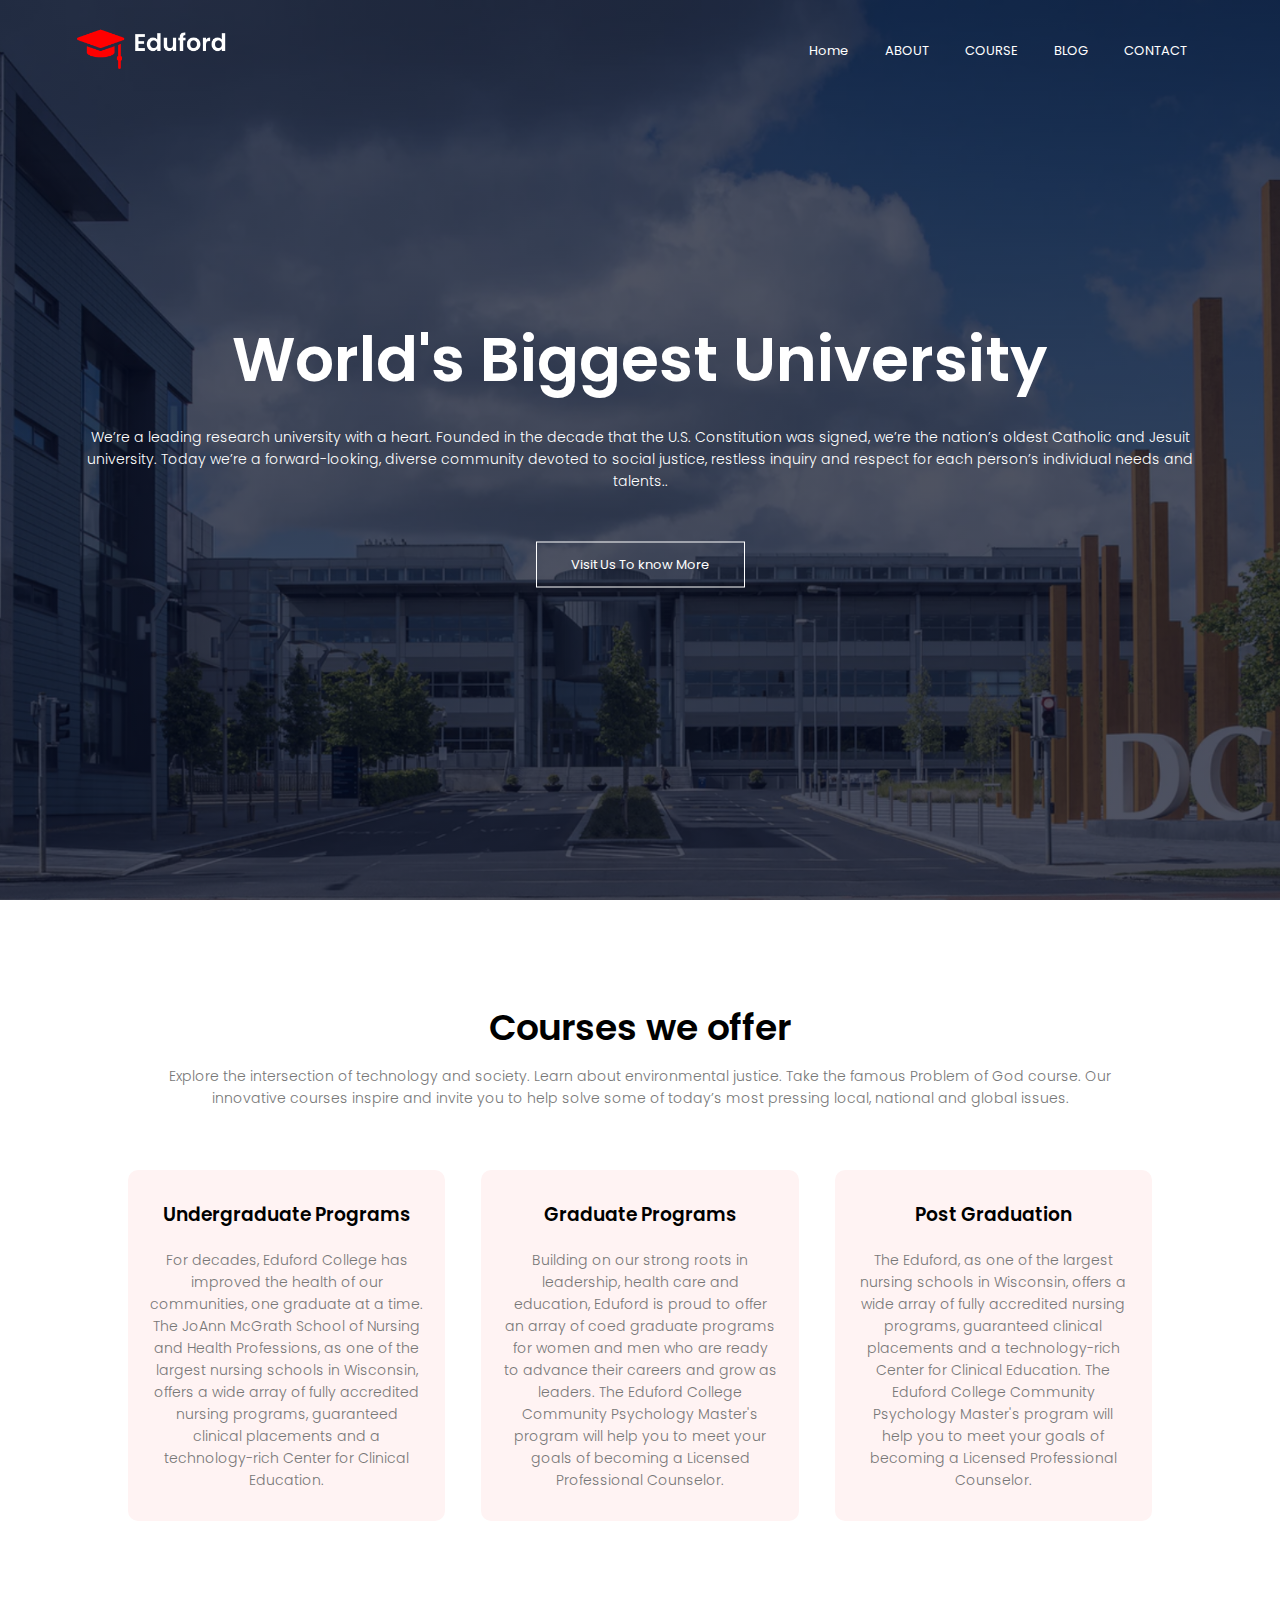
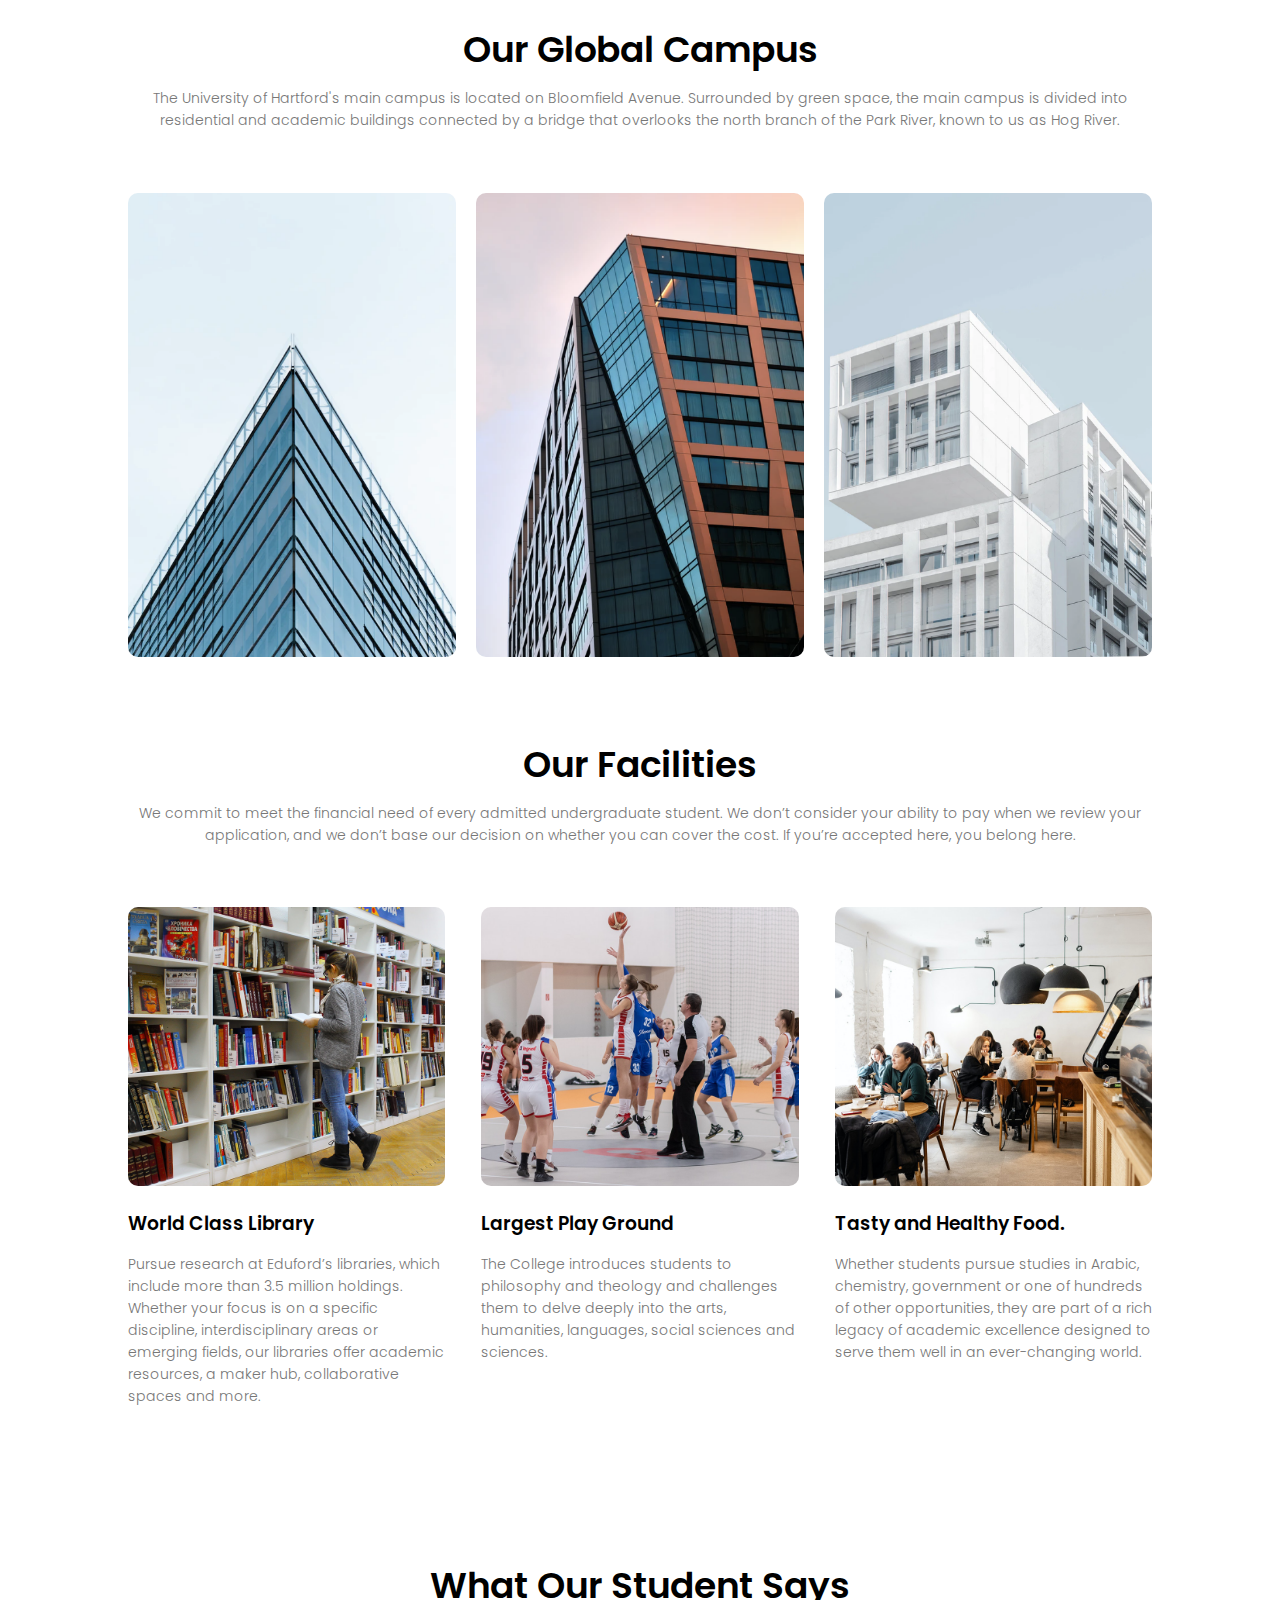
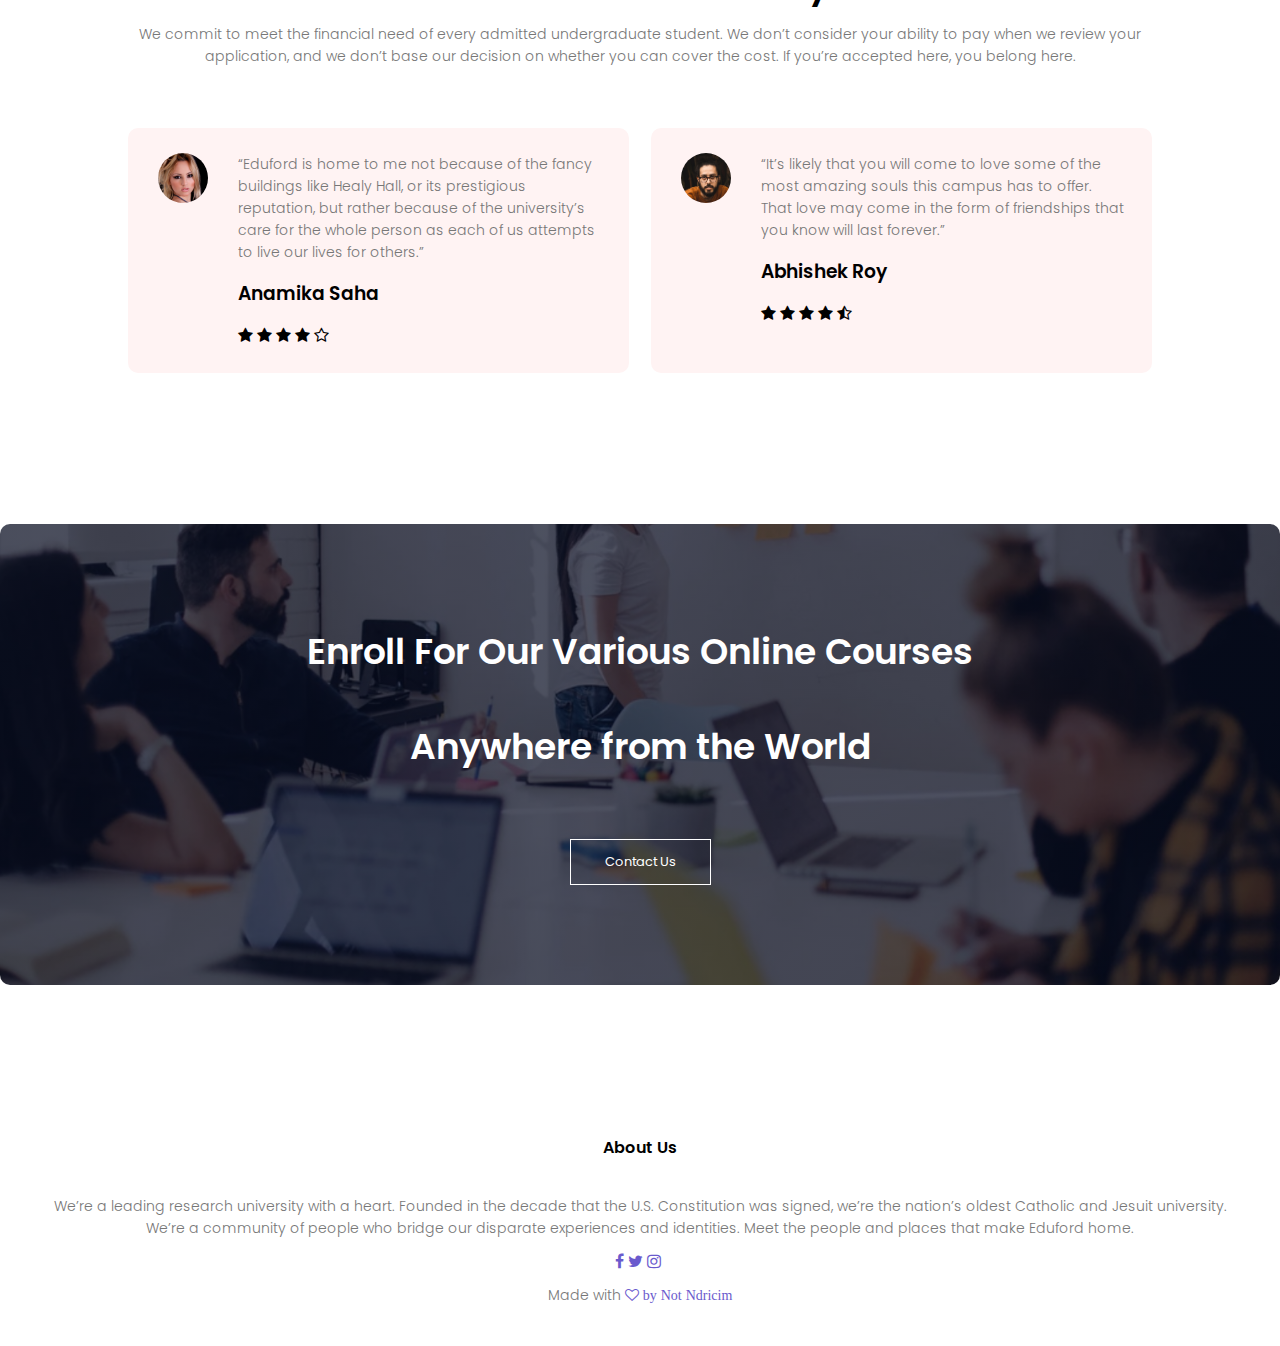
<file: index.html>
<!DOCTYPE html>
<html lang="en">
<head>
    <meta charset="UTF-8">
    <meta http-equiv="X-UA-Compatible" content="IE=edge">
    <meta name="viewport" content="width=device-width, initial-scale=1.0">
    <title>Eduford Uni</title>
    <link rel="stylesheet" href="style.css">
    <link rel="preconnect" href="https://fonts.googleapis.com">
<link rel="preconnect" href="https://fonts.gstatic.com" crossorigin>
<link href="https://fonts.googleapis.com/css2?family=Poppins:wght@100;300;400;600;700&family=Roboto:ital,wght@1,100&display=swap" rel="stylesheet">
<link rel="stylesheet" href="https://stackpath.bootstrapcdn.com/font-awesome/4.7.0/css/font-awesome.min.css">
</head>
<body>
<!-- Home page -->    
<section class="header">
        <nav>
            <a href="index.html"><img src="img/logo.png"></a>
            <div class="nav-links">
                <i class="fa fa-times"></i>
                <ul>
                    <li><a href="index.html">Home</a></li>
                    <li><a href="About.html">ABOUT</a></li>
                    <li><a href="course.html">COURSE</a></li>
                    <li><a href="Blog.html">BLOG</a></li>
                    <li><a href="contact.html">CONTACT</a></li>
                </ul>
            </div>
            <i class="fa fa-bars"></i>
        </nav>
<div class="text-box">
    <h1>World's Biggest University</h1>
    <p>We’re a leading research university with a heart. Founded in the decade that the U.S. Constitution was signed, we’re the nation’s oldest Catholic and Jesuit university.
        Today we’re a forward-looking, diverse community devoted to social justice, restless inquiry and respect for each person’s individual needs and talents..</p>
    <a href="" class="hero-btn">Visit Us To know More</a>
</div>

    </section>

<!-- Course -->
<section class="Course">
    <h1>Courses we offer</h1>
    <p>Explore the intersection of technology and society. Learn about environmental justice. Take the famous Problem of God course.
        Our innovative courses inspire and invite you to help solve some of today’s most pressing local, national and global issues.</p>
        
        <div class="row">
            <div class="course-col">
                <h3>Undergraduate Programs</h3>
                <p>For decades, Eduford College has improved the health of our communities, one graduate at a time.
The JoAnn McGrath School of Nursing and Health Professions, as one of the largest nursing schools in Wisconsin, offers a wide array of fully accredited nursing programs, guaranteed clinical placements and a technology-rich Center for Clinical Education.</p>
            </div>
            <div class="course-col">
                <h3>Graduate Programs</h3>
                <p>Building on our strong roots in leadership, health care and education, Eduford is proud to offer an array of coed graduate programs for women and men who are ready to advance their careers and grow as leaders.
                    The Eduford College Community Psychology Master's program will help you to meet your goals of becoming a Licensed Professional Counselor.</p>
            </div>
            <div class="course-col">
                <h3>Post Graduation</h3>
                <p>The Eduford, as one of the largest nursing schools in Wisconsin, offers a wide array of fully accredited nursing programs, guaranteed clinical placements and a technology-rich Center for Clinical Education.
                    The Eduford College Community Psychology Master's program will help you to meet your goals of becoming a Licensed Professional Counselor.</p>
            </div>
        </div>

</section>

<!-- Campus -->
<section class="campus">
    <h1>Our Global Campus</h1>
    <p>
        The University of Hartford's main campus is located on Bloomfield Avenue. Surrounded by green space, the main campus is divided into residential and academic buildings connected by a bridge that overlooks the north branch of the Park River, known to us as Hog River.</p>
        <div class="row">
            <div class="campus-col">
                <img src="./img/london.png">
                <div class="layer">
                    <h3>LONDON</h3>
                </div>
            </div>
            <div class="campus-col">
                <img src="./img/newyork.png">
                <div class="layer">
                    <h3>NEW YORK</h3>
                </div>
            </div>
            <div class="campus-col">
                <img src="./img/washington.png">
                <div class="layer">
                    <h3>WASHINGTON</h3>
                </div>
            </div>   
        </div>
</section>
<!-- Facilities -->
<section class="facilities">
    <h1>Our Facilities</h1>
    <p>We commit to meet the financial need of every admitted undergraduate student. We don’t consider your ability to pay when we review your application, and we don’t base our decision on whether you can cover the cost. If you’re accepted here, you belong here.</p>
    <div class="row">
        <div class="facilities-col">
            <img src="./img/library.png">
                <h3>World Class Library</h3>
                <p>Pursue research at Eduford’s libraries, which include more than 3.5 million holdings. Whether your focus is on a specific discipline, interdisciplinary areas or emerging fields, our libraries offer academic resources, a maker hub, collaborative spaces and more.</p>
            </div>
            <div class="facilities-col">
                <img src="./img/basketball.png">
                    <h3>Largest Play Ground</h3>
                    <p>The College introduces students to philosophy and theology and challenges them to delve deeply into the arts, humanities, languages, social sciences and sciences.</p>
                </div>
                <div class="facilities-col">
                    <img src="./img/cafeteria.png">
                        <h3>Tasty and Healthy Food.</h3>
                        <p>Whether students pursue studies in Arabic, chemistry, government or one of hundreds of other opportunities, they are part of a rich legacy of academic excellence designed to serve them well in an ever-changing world.</p>
                    </div>
        </div>
</section>
<!-- testmonial -->
<section class="testmonial">
    <h1>What Our Student Says</h1>
    <p>We commit to meet the financial need of every admitted undergraduate student. We don’t consider your ability to pay when we review your application, and we don’t base our decision on whether you can cover the cost. If you’re accepted here, you belong here.</p>
    <div class="row">
        <div class="testmonial-col">
            <img src="./img/user1.jpg">
            <div>
                <p>“Eduford is home to me not because of the fancy buildings like Healy Hall, or its prestigious reputation, but rather because of the university’s care for the whole person as each of us attempts to live our lives for others.”
                </p>
                <h3>Anamika Saha</h3>
                <i class="fa fa-star"></i>
                <i class="fa fa-star"></i>
                <i class="fa fa-star"></i>
                <i class="fa fa-star"></i>
                <i class="fa fa-star-o"></i>
            </div>
        </div>
        <div class="testmonial-col">
            <img src="./img/user2.jpg">
            <div>
                <p>“It’s likely that you will come to love some of the most amazing souls this campus has to offer. That love may come in the form of friendships that you know will last forever.”
                </p>
                <h3>Abhishek Roy</h3>
                <i class="fa fa-star"></i>
                <i class="fa fa-star"></i>
                <i class="fa fa-star"></i>
                <i class="fa fa-star"></i>
                <i class="fa fa-star-half-o"></i>
            </div>
        </div>
    </div>
</section>

<!-- Call To action -->

<section class="cta">
    <h1>Enroll For Our Various Online Courses
        <br>
        <h1>Anywhere from the World</h1>
        <br>
        <a href="" class="hero-btn">Contact Us</a>
</section>

<!-- Footer -->
<section class="footer">
    <h4>About Us</h4>
    <p>We’re a leading research university with a heart. Founded in the decade that the U.S. Constitution was signed, we’re the nation’s oldest Catholic and Jesuit university.
    <br>    
    We’re a community of people who bridge our disparate experiences and identities. Meet the people and places that make Eduford home.</p>
    <div class="icons">
        <i class="fa fa-facebook"></i>
        <i class="fa fa-twitter"></i>
        <i class="fa fa-instagram"></i>
        <i class="fa fa-linkdin"></i>
    </div>
    <p>Made with  <i class="fa fa-heart-o"> by Not Ndricim</i></p>
</section>
<!--JavaScript for toggle menu  -->
    <script>
        var navLinks=document.getElementById("navLinks");
        function showMenu(){
            navLinks.style.right= "0";
        }
        function hideMenu(){
            navLinks.style.right= "-200px";
        }
    </script>  
</body>
</html>
</file>
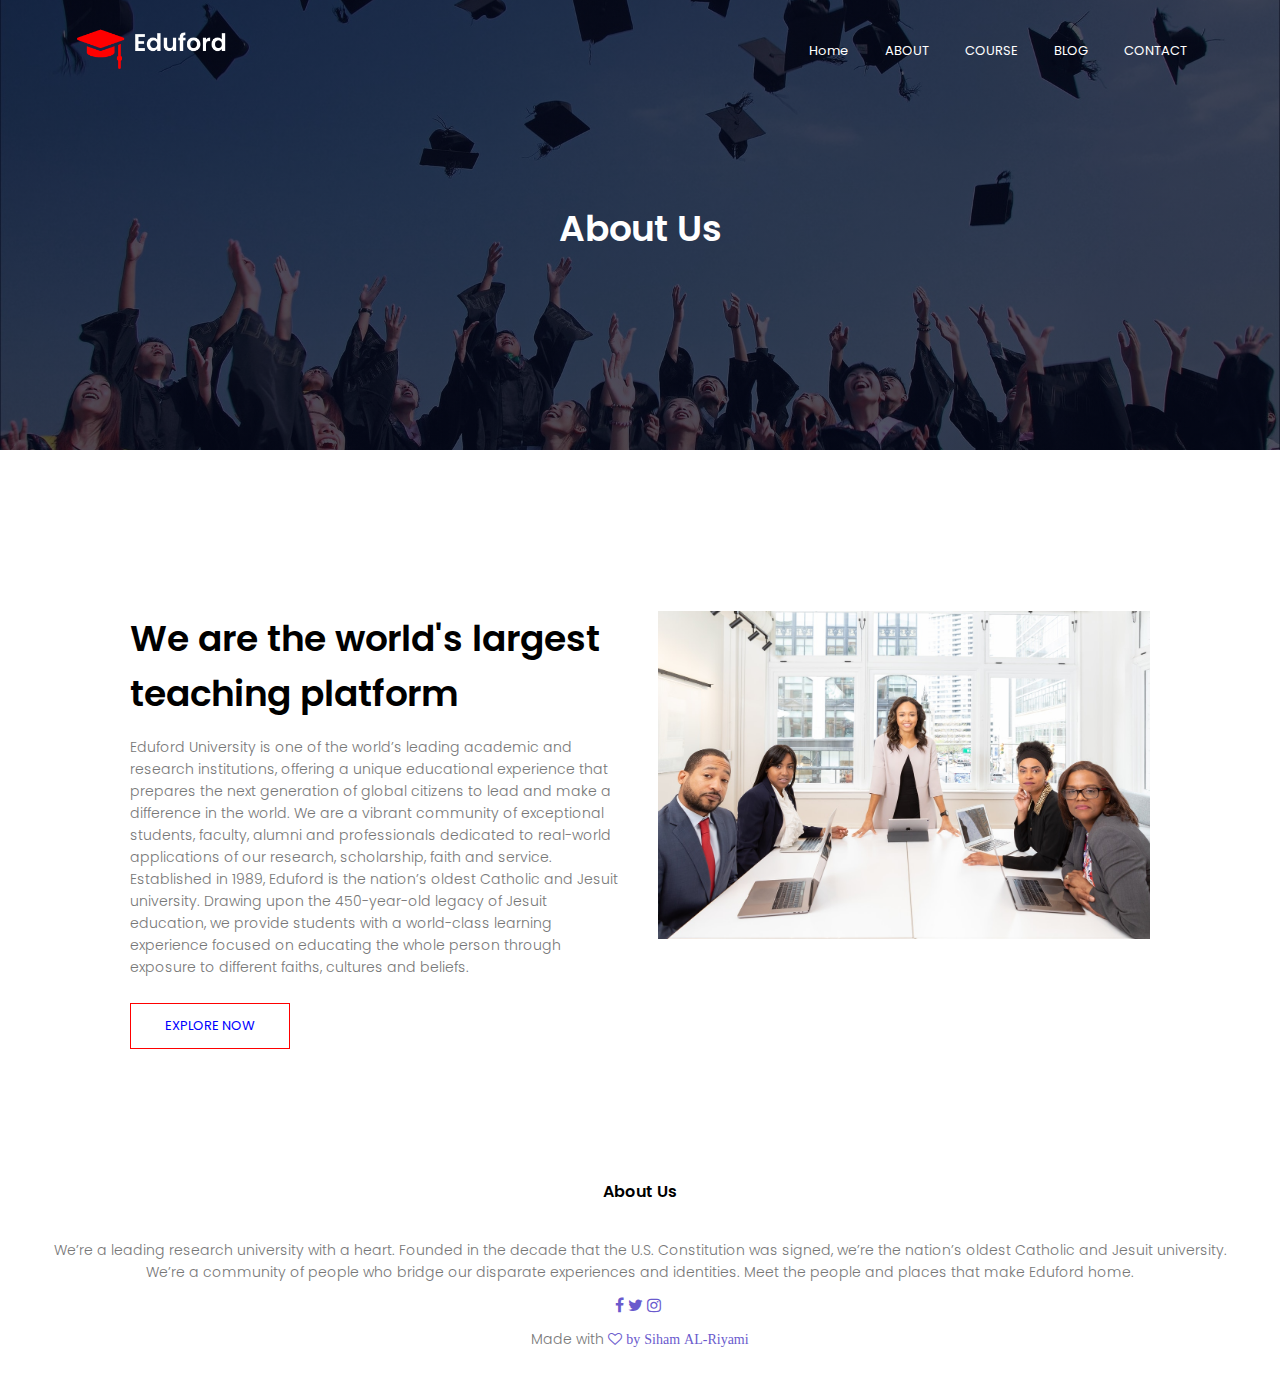
<file: About.html>
<!DOCTYPE html>
<html lang="en">
<head>
    <meta charset="UTF-8">
    <meta http-equiv="X-UA-Compatible" content="IE=edge">
    <meta name="viewport" content="width=device-width, initial-scale=1.0">
    <title>Eduford Uni</title>
    <link rel="stylesheet" href="style.css">
    <link rel="preconnect" href="https://fonts.googleapis.com">
<link rel="preconnect" href="https://fonts.gstatic.com" crossorigin>
<link href="https://fonts.googleapis.com/css2?family=Poppins:wght@100;300;400;600;700&family=Roboto:ital,wght@1,100&display=swap" rel="stylesheet">
<link rel="stylesheet" href="https://stackpath.bootstrapcdn.com/font-awesome/4.7.0/css/font-awesome.min.css">

</head>
<body>
<!-- Home page -->    
<section class="sub-header">
        <nav>
            <a href="index.html"><img src="img/logo.png"></a>
            <div class="nav-links" id="nav-links">
        
                <ul>
                    <li><a href="index.html">Home</a></li>
                    <li><a href="About.html">ABOUT</a></li>
                    <li><a href="course.html">COURSE</a></li>
                    <li><a href="Blog.html">BLOG</a></li>
                    <li><a href="contact.html">CONTACT</a></li>
                </ul>
            </div>
            
        </nav>
        <h1>About Us</h1>

    </section>

    <!-- About Us content -->
<section class="about-us">  
    <div class="row">
        <div class="about-col">
            <h1>We are the world's largest teaching platform</h1>
                <p>Eduford University is one of the world’s leading academic and research institutions, offering a unique educational experience that prepares the next generation of global citizens to lead and make a difference in the world. We are a vibrant community of exceptional students, faculty, alumni and professionals dedicated to real-world applications of our research, scholarship, faith and service.
                    Established in 1989, Eduford is the nation’s oldest Catholic and Jesuit university. Drawing upon the 450-year-old legacy of Jesuit education, we provide students with a world-class learning experience focused on educating the whole person through exposure to different faiths, cultures and beliefs.</p>
                    <a href="" class="hero-btn red-btn">EXPLORE NOW</a>
                </div>
                <div class="about-col">
                    <img src="img/about.jpg">
                </div>
        </div>   
</section>                

<!-- Footer -->
<section class="footer">
    <h4>About Us</h4>
    <p>We’re a leading research university with a heart. Founded in the decade that the U.S. Constitution was signed, we’re the nation’s oldest Catholic and Jesuit university.
    <br>    
    We’re a community of people who bridge our disparate experiences and identities. Meet the people and places that make Eduford home.</p>
    <div class="icons">
        <i class="fa fa-facebook"></i>
        <i class="fa fa-twitter"></i>
        <i class="fa fa-instagram"></i>
        <i class="fa fa-linkdin"></i>
    </div>
    <p>Made with  <i class="fa fa-heart-o"> by Siham AL-Riyami</i></p>
</section>
<!--JavaScript for toggle menu  -->
<script>
    var navLinks=document.getElementById("navLinks");
    function showMenu(){
        navLinks.style.right= "0";
    }
    function hideMenu(){
        navLinks.style.right= "-200px";
    }
</script>

</body>
</html>
</file>
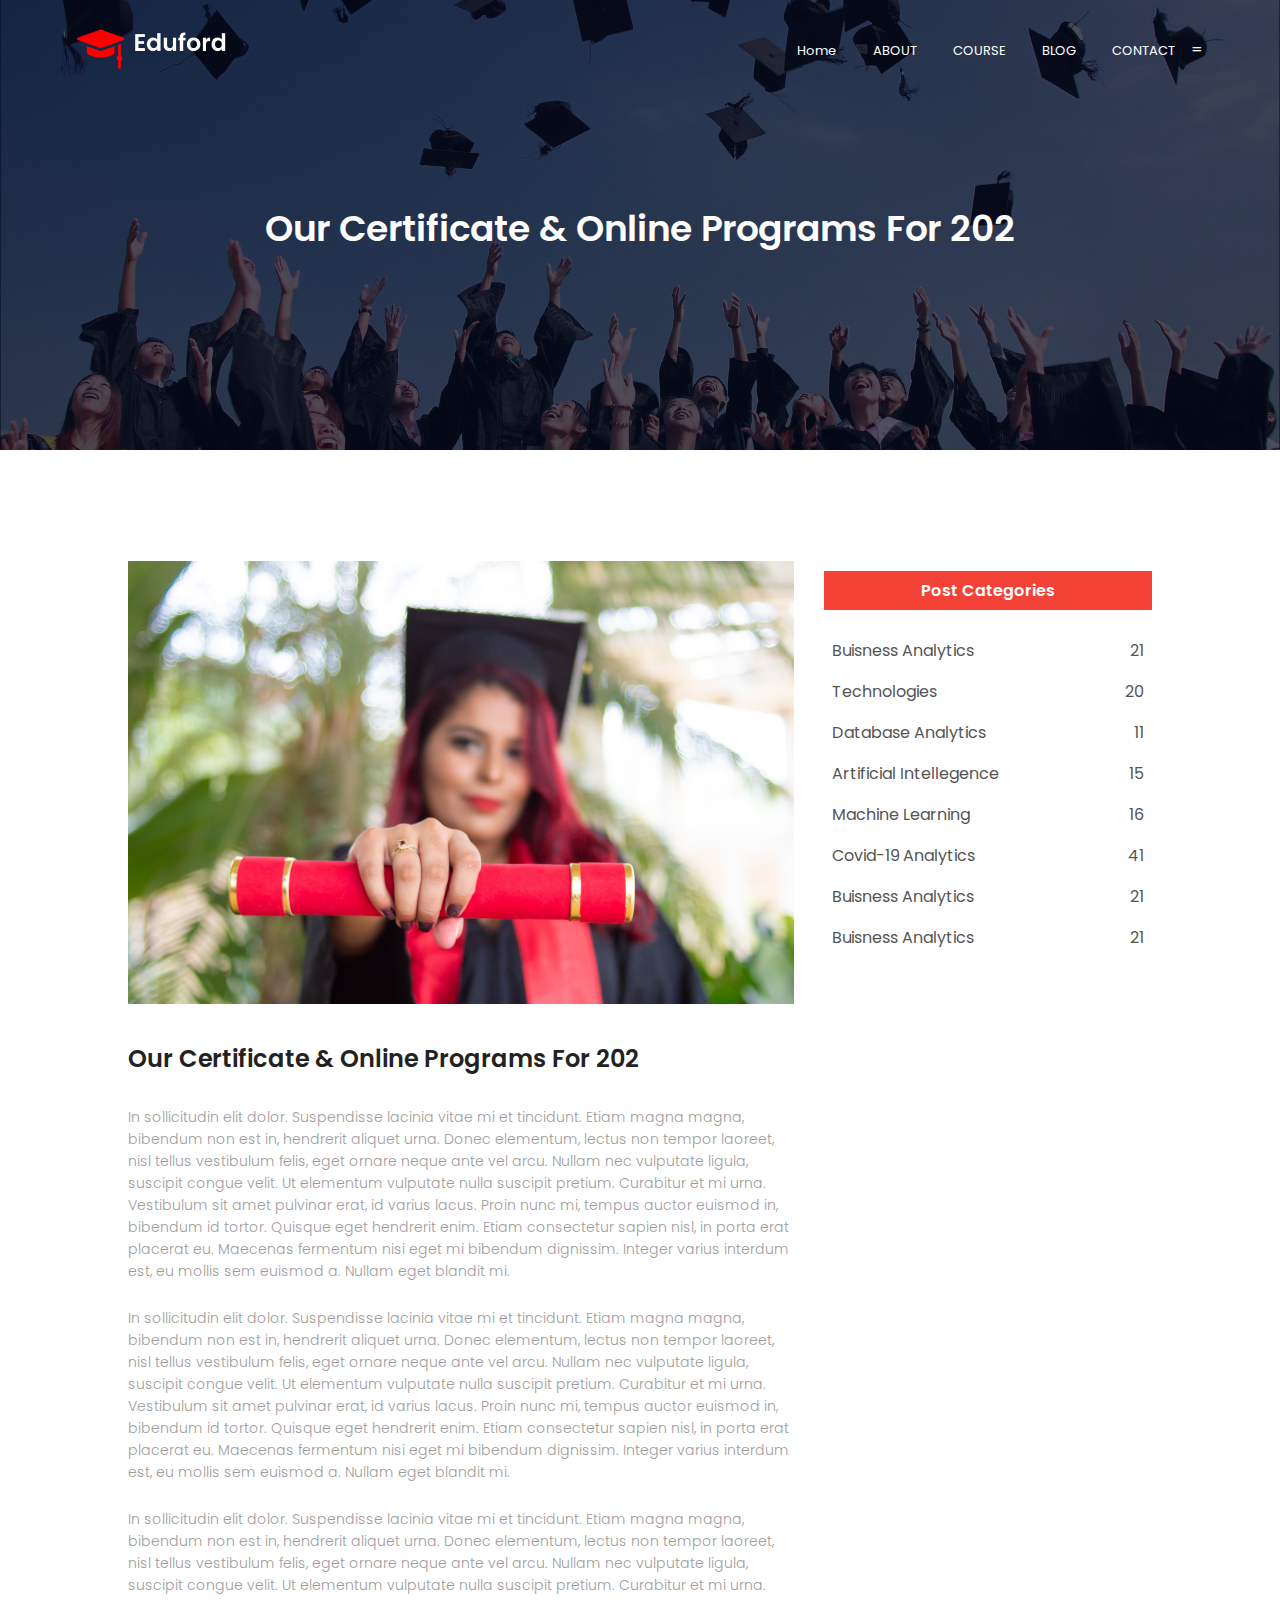
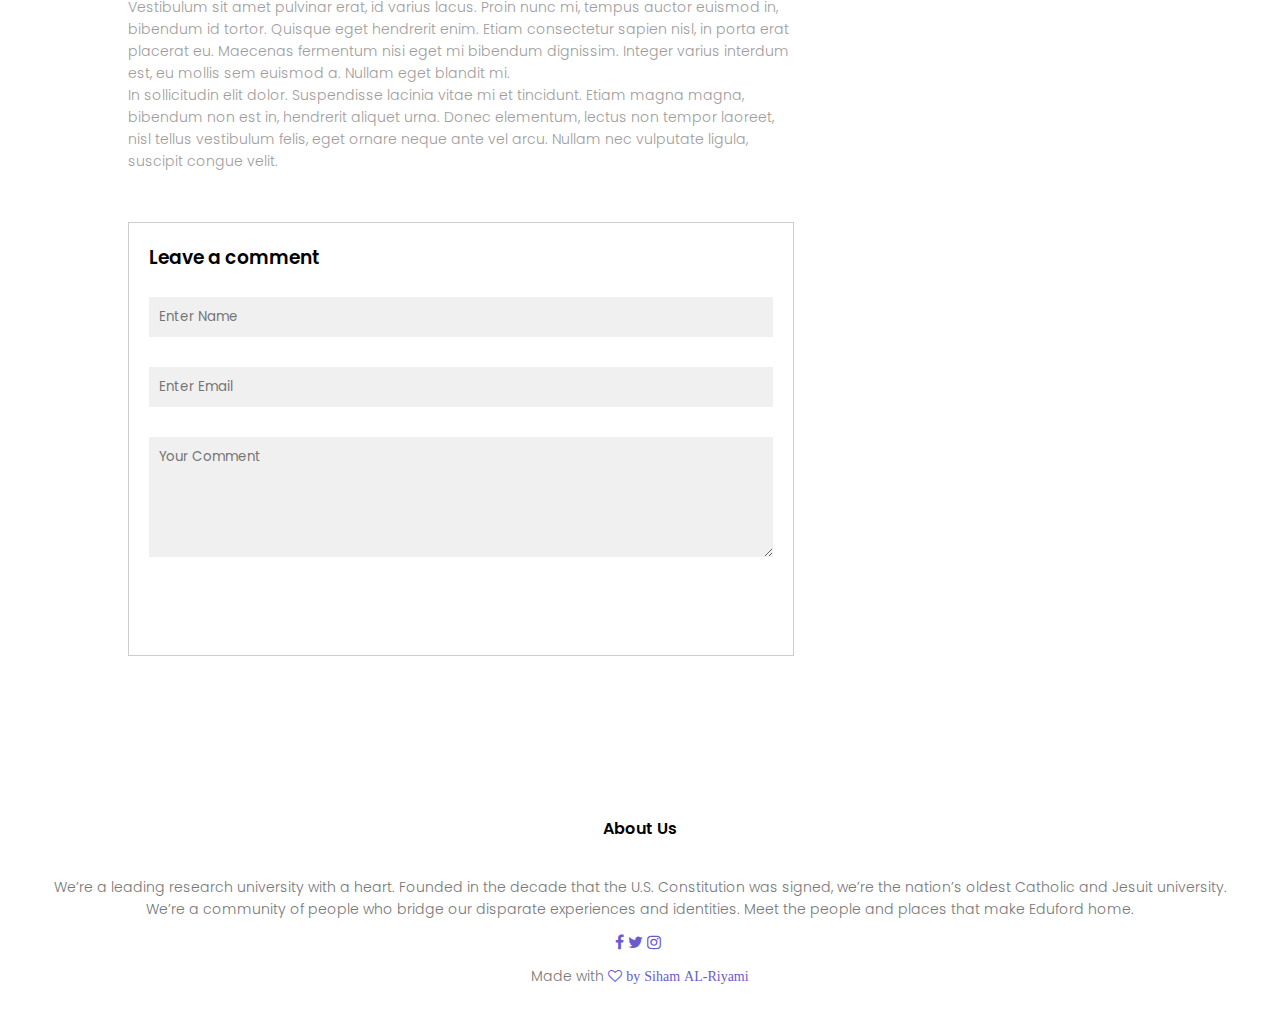
<file: Blog.html>
<!DOCTYPE html>
<html lang="en">
<head>
    <meta charset="UTF-8">
    <meta http-equiv="X-UA-Compatible" content="IE=edge">
    <meta name="viewport" content="width=device-width, initial-scale=1.0">
    <title>Eduford Uni</title>
    <link rel="stylesheet" href="style.css">
    <link rel="preconnect" href="https://fonts.googleapis.com">
<link rel="preconnect" href="https://fonts.gstatic.com" crossorigin>
<link href="https://fonts.googleapis.com/css2?family=Poppins:wght@100;300;400;600;700&family=Roboto:ital,wght@1,100&display=swap" rel="stylesheet">
<link rel="stylesheet" href="https://stackpath.bootstrapcdn.com/font-awesome/4.7.0/css/font-awesome.min.css">

</head>
<body>
<!-- Home page -->    
<section class="sub-header">
        <nav>
            <a href="index.html"><img src="img/logo.png"></a>
            <div class="nav-links" id="nav-links">
        
                <ul>
                    <li><a href="index.html">Home</a></li>
                    <li><a href="About.html">ABOUT</a></li>
                    <li><a href="course.html">COURSE</a></li>
                    <li><a href="Blog.html">BLOG</a></li>
                    <li><a href="contact.html">CONTACT</a></li>=
                </ul>
            </div>
            
        </nav>
        <h1>Our Certificate & Online Programs For 202</h1>

    </section> 
<!-- blog page content -->
<section class="blog-content">
    <div class="row">
        <div class="blog-left"> 
            <img src="./img/certificate.jpg">
            <h2>Our Certificate & Online Programs For 202</h2> 
            <p>In sollicitudin elit dolor. Suspendisse lacinia vitae mi et tincidunt. Etiam magna magna, bibendum non est in, hendrerit aliquet urna. Donec elementum, lectus non tempor laoreet, nisl tellus vestibulum felis, eget ornare neque ante vel arcu. Nullam nec vulputate ligula, suscipit congue velit. Ut elementum vulputate nulla suscipit pretium. Curabitur et mi urna. Vestibulum sit amet pulvinar erat, id varius lacus. Proin nunc mi, tempus auctor euismod in, bibendum id tortor. Quisque eget hendrerit enim. Etiam consectetur sapien nisl, in porta erat placerat eu. Maecenas fermentum nisi eget mi bibendum dignissim. Integer varius interdum est, eu mollis sem euismod a. Nullam eget blandit mi.</p>
            <br>
            <p>
                In sollicitudin elit dolor. Suspendisse lacinia vitae mi et tincidunt. Etiam magna magna, bibendum non est in, hendrerit aliquet urna. Donec elementum, lectus non tempor laoreet, nisl tellus vestibulum felis, eget ornare neque ante vel arcu. Nullam nec vulputate ligula, suscipit congue velit. Ut elementum vulputate nulla suscipit pretium. Curabitur et mi urna. Vestibulum sit amet pulvinar erat, id varius lacus. Proin nunc mi, tempus auctor euismod in, bibendum id tortor. Quisque eget hendrerit enim. Etiam consectetur sapien nisl, in porta erat placerat eu. Maecenas fermentum nisi eget mi bibendum dignissim. Integer varius interdum est, eu mollis sem euismod a. Nullam eget blandit mi.</p>
                <br>
                <p>In sollicitudin elit dolor. Suspendisse lacinia vitae mi et tincidunt. Etiam magna magna, bibendum non est in, hendrerit aliquet urna. Donec elementum, lectus non tempor laoreet, nisl tellus vestibulum felis, eget ornare neque ante vel arcu. Nullam nec vulputate ligula, suscipit congue velit. Ut elementum vulputate nulla suscipit pretium. Curabitur et mi urna. Vestibulum sit amet pulvinar erat, id varius lacus. Proin nunc mi, tempus auctor euismod in, bibendum id tortor. Quisque eget hendrerit enim. Etiam consectetur sapien nisl, in porta erat placerat eu. Maecenas fermentum nisi eget mi bibendum dignissim. Integer varius interdum est, eu mollis sem euismod a. Nullam eget blandit mi.
<br>

                    In sollicitudin elit dolor. Suspendisse lacinia vitae mi et tincidunt. Etiam magna magna, bibendum non est in, hendrerit aliquet urna. Donec elementum, lectus non tempor laoreet, nisl tellus vestibulum felis, eget ornare neque ante vel arcu. Nullam nec vulputate ligula, suscipit congue velit.</p>

                    <div class="comment-box">
                        <h3>Leave a comment</h3>

                        <form class="comment-form">
                            <input type="text" placeholder="Enter Name">
                            <form class="comment-form">
                                <input type="email" placeholder="Enter Email">
                            <textarea rows="5" placeholder="Your Comment"></textarea>
                            <button type="submit" class="hero-btn red btn">POST COMMENT</button>
                        </form>
                    </div>

        </div>
        <div class="blog-right"> 
            <h3>Post Categories</h3>
            <div>
                <span>Buisness Analytics</span>
                <span>21</span>
            </div>
            <div>
                <span>Technologies</span>
                <span>20</span>
            </div>
            <div>
                <span>Database Analytics</span>
                <span>11</span>
            </div>
            <div>
                <span>Artificial Intellegence</span>
                <span>15</span>
            </div>
            <div>
                <span>Machine Learning</span>
                <span>16</span>
            </div>
            <div>
                <span>Covid-19 Analytics</span>
                <span>41</span>
            </div>
            <div>
                <span>Buisness Analytics</span>
                <span>21</span>
            </div>
            <div>
                <span>Buisness Analytics</span>
                <span>21</span>
            </div>
    </div>
    
</section>

<!-- Footer -->
<section class="footer">
    <h4>About Us</h4>
    <p>We’re a leading research university with a heart. Founded in the decade that the U.S. Constitution was signed, we’re the nation’s oldest Catholic and Jesuit university.
    <br>    
    We’re a community of people who bridge our disparate experiences and identities. Meet the people and places that make Eduford home.</p>
    <div class="icons">
        <i class="fa fa-facebook"></i>
        <i class="fa fa-twitter"></i>
        <i class="fa fa-instagram"></i>
        <i class="fa fa-linkdin"></i>
    </div>
    <p>Made with  <i class="fa fa-heart-o"> by Siham AL-Riyami</i></p>
</section>
<!--JavaScript for toggle menu  -->
<script>
    var navLinks=document.getElementById("navLinks");
    function showMenu(){
        navLinks.style.right= "0";
    }
    function hideMenu(){
        navLinks.style.right= "-200px";
    }
</script>

</body>
</html>
</file>
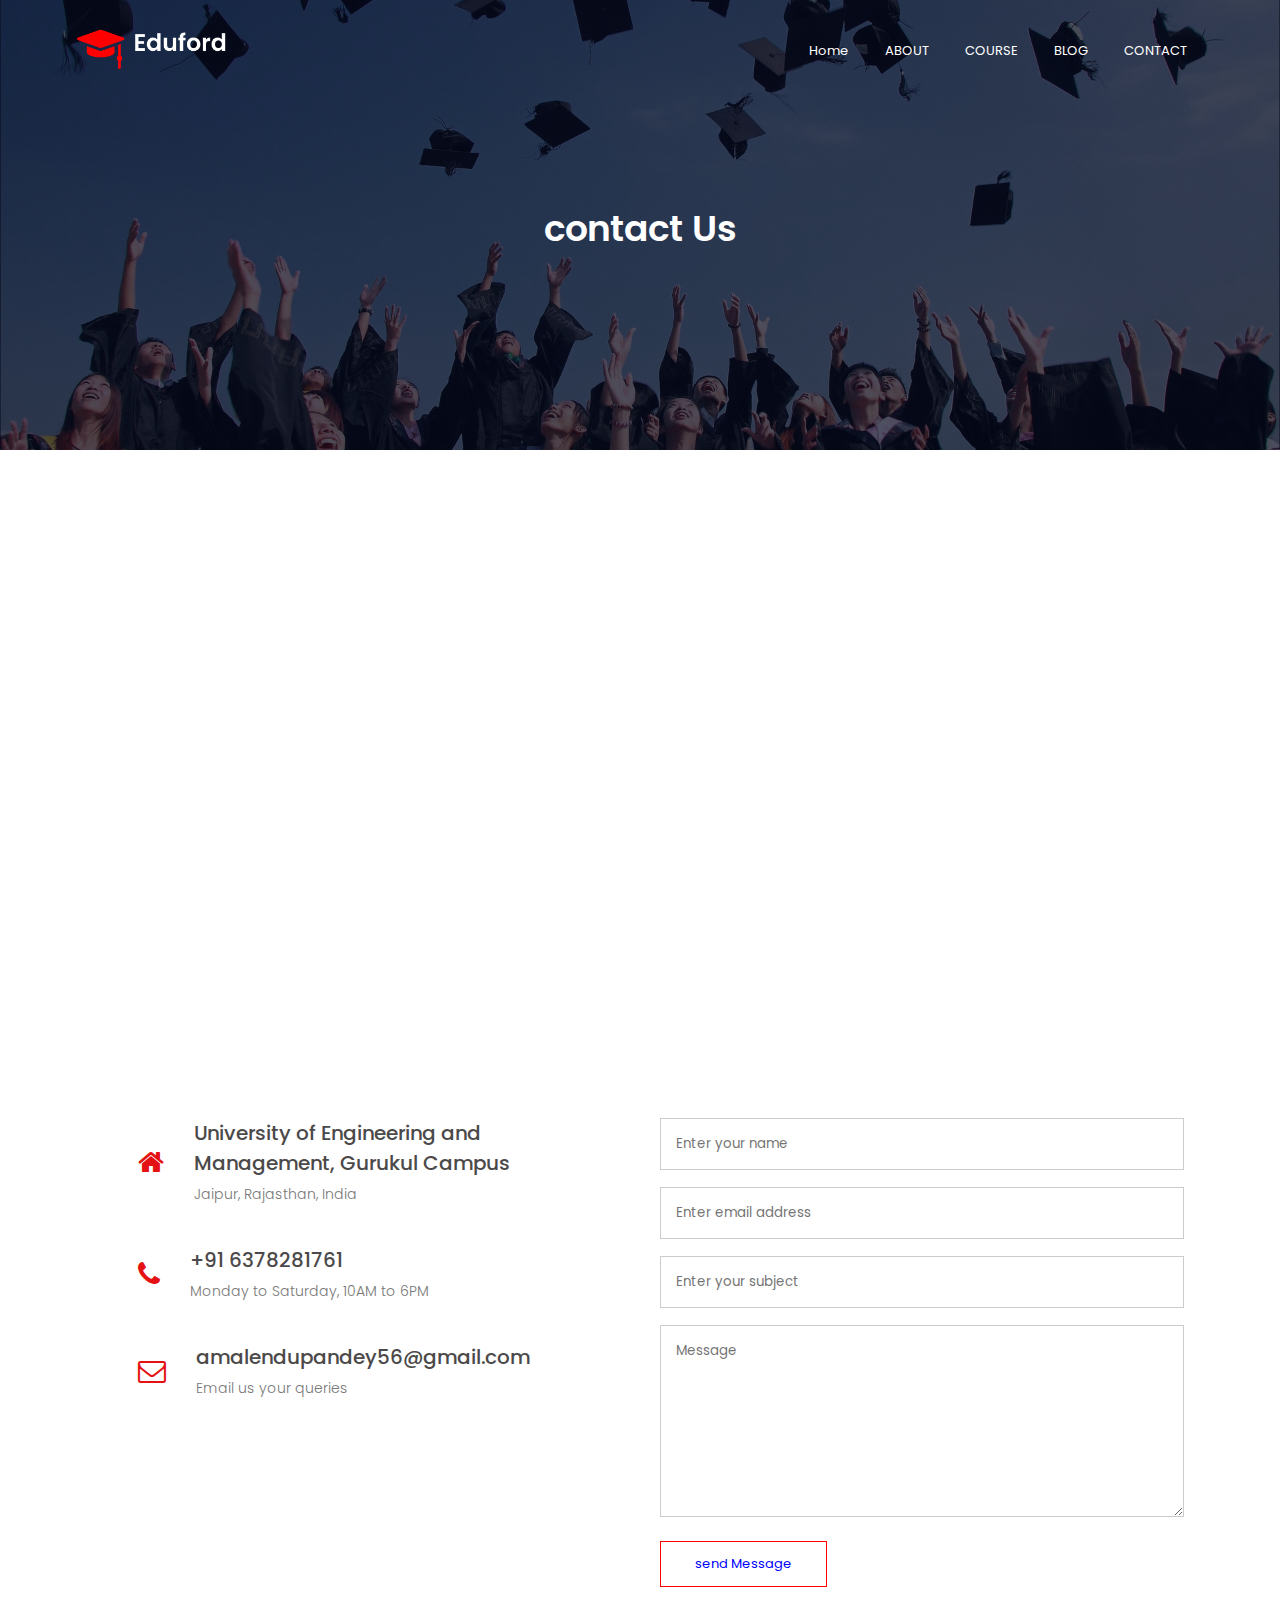
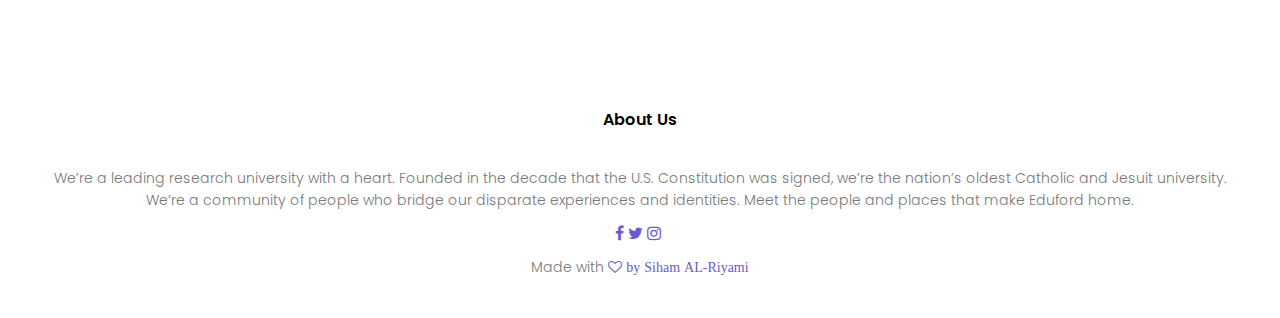
<file: contact.html>
<!DOCTYPE html>
<html lang="en">
<head>
    <meta charset="UTF-8">
    <meta http-equiv="X-UA-Compatible" content="IE=edge">
    <meta name="viewport" content="width=device-width, initial-scale=1.0">
    <title>Eduford Uni</title>
    <link rel="stylesheet" href="style.css">
    <link rel="preconnect" href="https://fonts.googleapis.com">
<link rel="preconnect" href="https://fonts.gstatic.com" crossorigin>
<link href="https://fonts.googleapis.com/css2?family=Poppins:wght@100;300;400;600;700&family=Roboto:ital,wght@1,100&display=swap" rel="stylesheet">
<link rel="stylesheet" href="https://stackpath.bootstrapcdn.com/font-awesome/4.7.0/css/font-awesome.min.css">

</head>
<body>
<!-- Home page -->    
<section class="sub-header">
        <nav>
            <a href="index.html"><img src="img/logo.png"></a>
            <div class="nav-links" id="nav-links">
        
                <ul>
                    <li><a href="index.html">Home</a></li>
                    <li><a href="About.html">ABOUT</a></li>
                    <li><a href="course.html">COURSE</a></li>
                    <li><a href="Blog.html">BLOG</a></li>
                    <li><a href="contact.html">CONTACT</a></li>
                </ul>
            </div>
            
        </nav>
        <h1>contact Us</h1>

    </section>

    <!-- contact Us -->

    <section class="location">
        <iframe src="https://www.google.com/maps/embed?pb=!1m18!1m12!1m3!1d3548.2128965383176!2d75.69805381505134!3d27.212464882999445!2m3!1f0!2f0!3f0!3m2!1i1024!2i768!4f13.1!3m3!1m2!1s0x396cffc30dacc2db%3A0xb78e5c340c935a95!2sUniversity%20of%20Engineering%20%26%20Management%20(UEM)%2C%20Jaipur!5e0!3m2!1sen!2som!4v1641884684120!5m2!1sen!2som" width="600" height="450" style="border:0;" allowfullscreen="" loading="lazy"></iframe>
    </section>

    <section class="contact-us">
        <div class="row">
<div class="contact-col">
    <div>
    <i class="fa fa-home"></i>
        <span>
        <h5>University of Engineering and Management, Gurukul Campus</h5>
        <p>Jaipur, Rajasthan, India</p>
                    </span>  
                </div>
                <div>
                    <i class="fa fa-phone"></i>
                    <span>
                        <h5>+91 6378281761</h5>
                        <p>Monday to Saturday, 10AM to 6PM</p>
                    </span>   
                </div>
                <div>
                    <i class="fa fa-envelope-o"></i>
                    <span>
                        <h5>amalendupandey56@gmail.com</h5>
                        <p>Email us your queries</p>
                    </span>   
                </div>
            </div>
<div class="contact-col">
    <form action="form-handler.php" method="post">
        <input type="text" name="name" placeholder="Enter your name" required>
        <input type="email" name="email"  placeholder="Enter email address" required>
        <input type="text" name="subject" placeholder="Enter your subject" required>
        <textarea rows="8" name="message" placeholder="Message" required></textarea>
        <button type="submit" class="hero-btn red-btn">send Message</button>
    </form>
<div>     

    </section>

<!-- Footer -->
<section class="footer">
    <h4>About Us</h4>
    <p>We’re a leading research university with a heart. Founded in the decade that the U.S. Constitution was signed, we’re the nation’s oldest Catholic and Jesuit university.
    <br>    
    We’re a community of people who bridge our disparate experiences and identities. Meet the people and places that make Eduford home.</p>
    <div class="icons">
        <i class="fa fa-facebook"></i>
        <i class="fa fa-twitter"></i>
        <i class="fa fa-instagram"></i>
        <i class="fa fa-linkdin"></i>
    </div>
    <p>Made with  <i class="fa fa-heart-o"> by Siham AL-Riyami</i></p>
</section>
<!--JavaScript for toggle menu  -->
<script>
    var navLinks=document.getElementById("navLinks");
    function showMenu(){
        navLinks.style.right= "0";
    }
    function hideMenu(){
        navLinks.style.right= "-200px";
    }
</script>

</body>
</html>
</file>
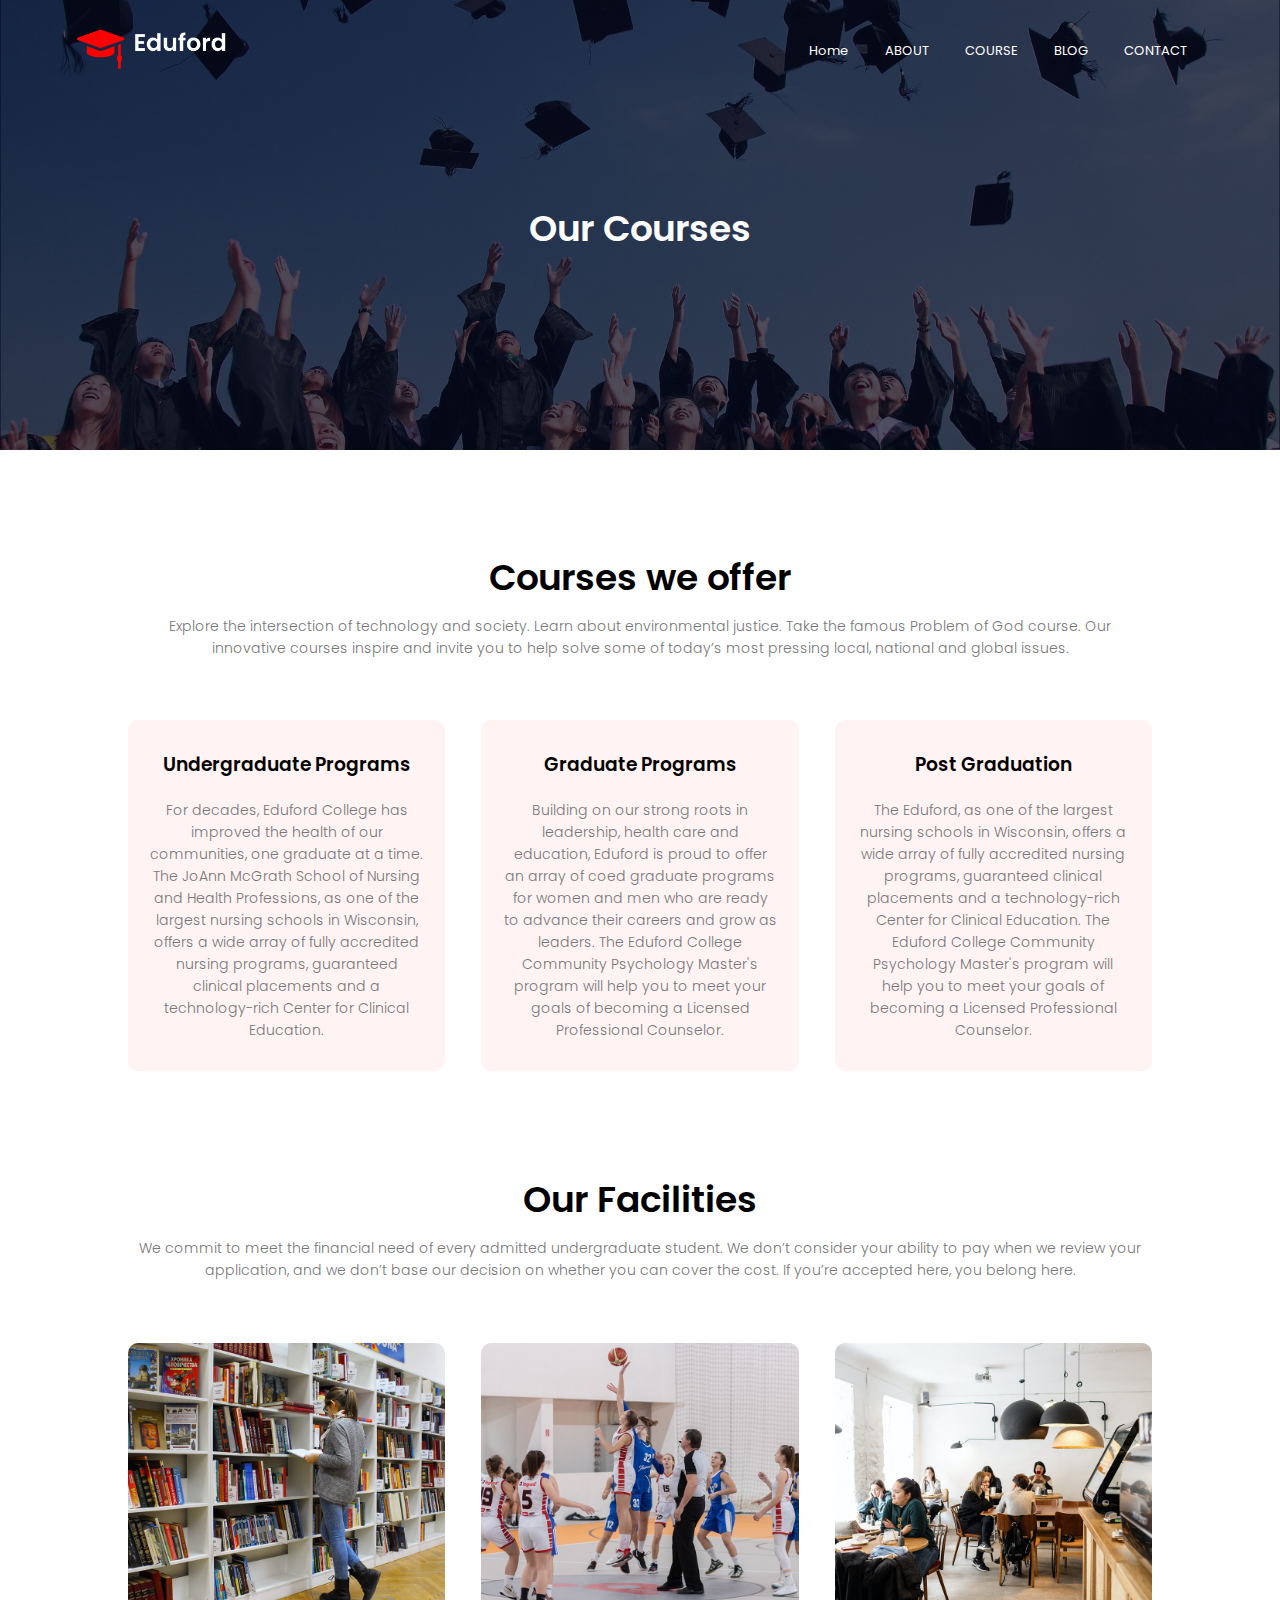
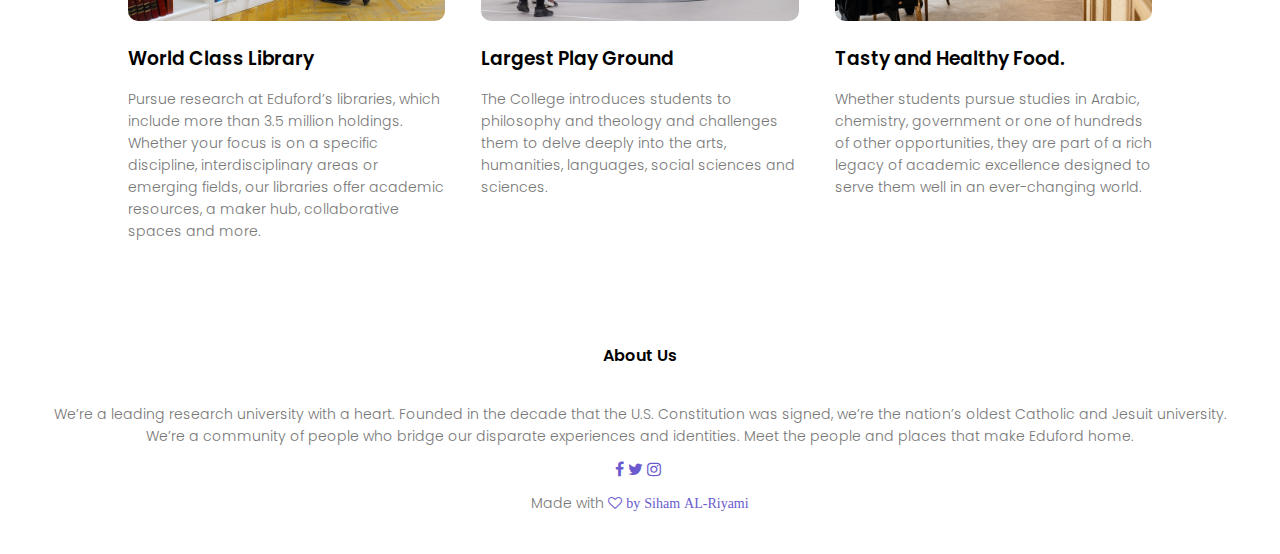
<file: course.html>
<!DOCTYPE html>
<html lang="en">
<head>
    <meta charset="UTF-8">
    <meta http-equiv="X-UA-Compatible" content="IE=edge">
    <meta name="viewport" content="width=device-width, initial-scale=1.0">
    <title>Eduford Uni</title>
    <link rel="stylesheet" href="style.css">
    <link rel="preconnect" href="https://fonts.googleapis.com">
<link rel="preconnect" href="https://fonts.gstatic.com" crossorigin>
<link href="https://fonts.googleapis.com/css2?family=Poppins:wght@100;300;400;600;700&family=Roboto:ital,wght@1,100&display=swap" rel="stylesheet">
<link rel="stylesheet" href="https://stackpath.bootstrapcdn.com/font-awesome/4.7.0/css/font-awesome.min.css">

</head>
<body>
<!-- Home page -->    
<section class="sub-header">
        <nav>
            <a href="index.html"><img src="img/logo.png"></a>
            <div class="nav-links" id="nav-links">
        
                <ul>
                    <li><a href="index.html">Home</a></li>
                    <li><a href="About.html">ABOUT</a></li>
                    <li><a href="course.html">COURSE</a></li>
                    <li><a href="Blog.html">BLOG</a></li>
                    <li><a href="contact.html">CONTACT</a></li>
                </ul>
            </div>
            
        </nav>
        <h1>Our Courses</h1>

    </section> 

<!-- Course -->
<section class="Course">
    <h1>Courses we offer</h1>
    <p>Explore the intersection of technology and society. Learn about environmental justice. Take the famous Problem of God course.
        Our innovative courses inspire and invite you to help solve some of today’s most pressing local, national and global issues.</p>
        
        <div class="row">
            <div class="course-col">
                <h3>Undergraduate Programs</h3>
                <p>For decades, Eduford College has improved the health of our communities, one graduate at a time.
The JoAnn McGrath School of Nursing and Health Professions, as one of the largest nursing schools in Wisconsin, offers a wide array of fully accredited nursing programs, guaranteed clinical placements and a technology-rich Center for Clinical Education.</p>
            </div>
            <div class="course-col">
                <h3>Graduate Programs</h3>
                <p>Building on our strong roots in leadership, health care and education, Eduford is proud to offer an array of coed graduate programs for women and men who are ready to advance their careers and grow as leaders.
                    The Eduford College Community Psychology Master's program will help you to meet your goals of becoming a Licensed Professional Counselor.</p>
            </div>
            <div class="course-col">
                <h3>Post Graduation</h3>
                <p>The Eduford, as one of the largest nursing schools in Wisconsin, offers a wide array of fully accredited nursing programs, guaranteed clinical placements and a technology-rich Center for Clinical Education.
                    The Eduford College Community Psychology Master's program will help you to meet your goals of becoming a Licensed Professional Counselor.</p>
            </div>
        </div>

</section>
<!-- Facilities -->
<section class="facilities">
    <h1>Our Facilities</h1>
    <p>We commit to meet the financial need of every admitted undergraduate student. We don’t consider your ability to pay when we review your application, and we don’t base our decision on whether you can cover the cost. If you’re accepted here, you belong here.</p>
    <div class="row">
        <div class="facilities-col">
            <img src="./img/library.png">
                <h3>World Class Library</h3>
                <p>Pursue research at Eduford’s libraries, which include more than 3.5 million holdings. Whether your focus is on a specific discipline, interdisciplinary areas or emerging fields, our libraries offer academic resources, a maker hub, collaborative spaces and more.</p>
            </div>
            <div class="facilities-col">
                <img src="./img/basketball.png">
                    <h3>Largest Play Ground</h3>
                    <p>The College introduces students to philosophy and theology and challenges them to delve deeply into the arts, humanities, languages, social sciences and sciences.</p>
                </div>
                <div class="facilities-col">
                    <img src="./img/cafeteria.png">
                        <h3>Tasty and Healthy Food.</h3>
                        <p>Whether students pursue studies in Arabic, chemistry, government or one of hundreds of other opportunities, they are part of a rich legacy of academic excellence designed to serve them well in an ever-changing world.</p>
                    </div>
        </div>
</section>

<!-- Footer -->
<section class="footer">
    <h4>About Us</h4>
    <p>We’re a leading research university with a heart. Founded in the decade that the U.S. Constitution was signed, we’re the nation’s oldest Catholic and Jesuit university.
    <br>    
    We’re a community of people who bridge our disparate experiences and identities. Meet the people and places that make Eduford home.</p>
    <div class="icons">
        <i class="fa fa-facebook"></i>
        <i class="fa fa-twitter"></i>
        <i class="fa fa-instagram"></i>
        <i class="fa fa-linkdin"></i>
    </div>
    <p>Made with  <i class="fa fa-heart-o"> by Siham AL-Riyami</i></p>
</section>
<!--JavaScript for toggle menu  -->
<script>
    var navLinks=document.getElementById("navLinks");
    function showMenu(){
        navLinks.style.right= "0";
    }
    function hideMenu(){
        navLinks.style.right= "-200px";
    }
</script>

</body>
</html>
</file>
<file: style.css>
*{
    margin: 0;
    padding: 0;
    font-family: 'Poppins', sans-serif;

}
.header{
    background-image: linear-gradient(rgba(4,9,30,0.7),rgba(4,9,30,0.7)),url(./img/banner.png);
    background-size: cover;
    background-attachment: fixed;
    background-position: center;
    opacity: 100%;
    min-height: 100vh;
    width: 100%;
}
nav {
    display: flex;
    padding: 2% 6%;
    justify-content: space-between;
    align-items: center;
}
nav img{
    width: 150px;
}
.nav-links{
    flex: 1;
    text-align: right;
}
.nav-links ul li{
    list-style: none;
    display: inline-block;
    padding: 8px 16px;
    position: relative;
}
.nav-links ul li a{
    color: white;
    text-decoration: none;
    font-size: 13px;
}
.nav-links ul li::after{
    content: "";
    width: 0%;
    height: 2px;
    background: #f44336;
    display: block;
    margin: auto;
    transition: 0.5s;
}
.nav-links ul li:hover::after{
    width: 100%;
}
.text-box{
    width:90%;
    color: white;
    position: absolute;
    top: 50%;
    left: 50%;
    transform: translate(-50%,-50%);
    text-align: center;
}
.text-box h1 {
    font-size: 62px;
}
.text-box p{
    margin: 10px 0 40px;
    font-size: 14px;
    color: white;
}
.hero-btn{
    display: inline-block;
    text-decoration: none;
    color: white;
    border: 1px solid white;
    padding: 12px 34px;
    font-size: 13px;
    background: transparent;
    position: relative;
    cursor: pointer;
}
.hero-btn:hover{
    border: 1px solid cornflowerblue;
    background: cornflowerblue;
    transition: 1s;
}
nav .fa{
    display: none;
}
@media(max-width: 700px){
    .text-box h1{
        font-size: 10px;
    }
    .nav-links ul li{
        display: block;
    }
    .nav-links{
        position: absolute;
        background: darkcyan;
        height: 100vh;
        width: 200px;
        top: -200px;
        right: 0;
        text-align: left;
        z-index: 2;
        transition: 1s;
    }
    nav .fa{
        display: block;
        color:#fff ;
        margin: 10px;
        font-size: 22px;
        cursor: pointer;
    }
    .nav-links ul{
        padding: 30px;
    }
}
/* Course */
.Course{
    width: 80%;
    margin: auto;
    text-align: center;
    padding-top: 100px;
}
h1{
    font-size: 36px;
    font-weight: 600;
}

p{
  color:#777;  
  font-size: 14px;
  font-weight: 300;
  line-height: 22px;
  padding: 10px;
}
.row{
    margin-top: 5%;
    display: flex;
    justify-content: space-between;
}
.course-col{
    flex-basis: 31%;
    background:#fff3f3;
    border-radius: 10px;
    margin-bottom: 5%;
    padding: 20px 12px;
    box-sizing: border-box;
    transition: 0.5s;
}
h3{
    text-align: center;
    font-weight: 600;
    margin:10px 0;
}
.course-col:hover{
    box-shadow: 0 0 20px 0px rgba(0,0,0,0.2);
}
@media(max-width: 700px){
    .row{
        flex-direction: column;
    }
}
/* campus */
.campus{
    width: 80%;
    margin: auto;
    text-align: center;
    padding-top: 50px;
}
.campus-col{
    flex-basis: 32%;
    border-radius: 10px;
    margin-bottom: 30px;
    position: relative;
    overflow: hidden;
}
.campus-col img{
    width: 100%;
    display: block;
}
.layer{
    background:transparent;
    height: 100%;
    width: 100%;
    position: absolute;
    top: 0;
    left: 0;
    transition: 1s;
}
.layer:hover{
background: rgba(211, 0, 0, 0.2);

}
.layer h3{
    width: 100%;
    font-weight: 500;
    color: white;
    font-size: 26px;
    bottom: 0;
    left: 50%;
    transform: translateX(-50%);
    position: absolute;
    opacity: 0;
    transition: 0.5s;
}
.layer:hover h3{
    bottom: 49%;
    opacity: 1;
}
/* facilites */
.facilities{
    width: 80%;
    margin: auto;
    text-align: center;
    padding-top: 50px;
}
.facilities-col{
    flex-basis: 31%; 
    border-radius: 10px;
    margin-bottom: 5%;
    text-align: left;
}
.facilities-col img{
    width: 100%;
    border-radius: 10px;
}
.facilities-col p{
    padding: 0;
}
.facilities-col h3{
    margin-top: 16px;
    margin-bottom: 15px;
    text-align: left;
}

/* testmonial */
.testmonial{
    width: 80%;
    margin: auto;
    text-align: center;
    padding-top: 100px;
}
.testmonial-col{
    flex-basis: 44%;
    background:#fff3f3;
    border-radius: 10px;
    margin-bottom: 5%;
    text-align: left;
    padding: 25px;
    cursor: pointer;
    display: flex;
}
.testmonial-col img{
    height: 50px;
    margin-left: 5px;
    margin-right: 30px;
    border-radius: 50%;
}
.testmonial-col p{
    padding: 0;
}
.testmonial-col h3{
    margin-top: 16px;
    margin-bottom: 15px;
    text-align: left;
}
.testmonial-col fa{
    color: violet;
}
@media(max-width: 700px){
    .testmonial-col img{
        margin-left: 0px;
        margin-right: 15px;
    }
}
/* Call To action */
.cta{
    margin: 100px auto;
    background-image: linear-gradient(rgba(4,9,30,0.7),rgba(4,9,30,0.7)),url(./img/banner2.jpg);
    background-size: cover;
    background-position: center;
    border-radius: 10px;
    opacity: 100%;
    text-align: center;
    padding: 100px 0;
}
.cta h1{
    margin-bottom: 40px;
    padding: 0px;
    color: white;
}
@media(max-width: 700px){
    .cta h1{
        font-size: 20px;
    }
}
/* footer */
.footer{
    width: 100%;
    text-align: center;
    padding: 30px 0;
}
.footer h4{
    margin-bottom: 25px;
    margin-top: 20px;
    font-weight: 600;
}
.icons{
    color: slateblue;
}
.icon .fa{
    color: slateblue;
    margin: 0 13px;
    cursor: pointer;
    padding: 80px 0;
}
.fa-heart-o{
    color: slateblue;
}
/* About Us page */
.sub-header{
    height: 50vh;
    text-align: center;
    background-image: linear-gradient(rgba(4,9,30,0.7),rgba(4,9,30,0.7)),url(./img/background.jpg);
    background-size: cover;
    background-position: center;
    width: 100%;
    color: white;
}
.sub-header h1{
    margin-top: 100px;
}
.about-us{
    width: 80%;
    margin: auto;
    padding-top: 80px;
    padding-bottom: 50px;
}

.about-col{
    flex-basis: 48%;
    padding: 30px 2px;
}
.about-col img{
    width: auto;
    width: 100%;
}
.about-col h1{
    padding-top: 0;
}
.about-col p{
    padding: 15px 0 25px;
}
.red-btn{
    border: 1px solid red ;
    background: transparent;
    color: blue;
}
.red-btn:hover{
    color: white;
}
/* blog-content */

.blog-content{
    width: 80%;
    margin: auto;
    padding: 60px 0;
}
.blog-left{
    flex-basis: 65%;
}
.blog-left img{
    width: 100%;
}
.blog-left h2{
    color: #222;
    font-weight: 600;
    margin: 30px 0;
}
.blog-left p{
    color:rgb(158, 156, 156);
    padding: 0;
}
.blog-right{
    flex-basis: 32%;
}
.blog-right h3{
    background: #f44336;
    color: #fff;
    padding: 7px 0;
    font-size: 16px;
    margin-bottom: 20px;
}
.blog-right div{
    display: flex;
    align-items: center;
    justify-content: space-between;
    color: #555;
    padding: 8px;
    box-sizing: border-box;
}
.comment-box{
    border: 1px solid #ccc;
    margin:50px 0;
    padding: 10px 20px;
}
.comment-box h3{
    text-align: left;
}
.comment-form input, .comment-form textarea{
    width: 100%;
    padding: 10px;
    margin: 15px 0;
    box-sizing: border-box;
    border: none;
    background: hsl(0, 0%, 94%);
}
.comment-form button{
    margin:10px 0 ;
}
@media(max-width:700px){
    .sub-header h1{
        font-size: 24px;
    }
}
/* contact us page */
.location{
    width:80%;
    margin:auto;
    padding: 80px 0;
}
.location iframe{
    width: 100%;
}
.contact-us{
    width: 80%;
    margin: auto;
}
.contact-col{
    flex-basis: 48%;
    margin-bottom: 30px;
}
.contact-col div{
    display: flex;
    align-items: center;
    margin-bottom: 40px;
}
.contact-col div .fa{
    font-size: 28px;
    color: rgb(228, 18, 18);
    margin: 10px;
    margin-right: 30px;
}
.contact-col div h5{
    margin-bottom:5px ;
    color:rgb(75, 73, 73) ;
    font-size: 20px;
    font-weight: 500;
}
.contact-col div p{
    padding: 0;
}
.contact-col input, .contact-col textarea{
    width: 100%;
    padding: 15px;
    margin-bottom: 17px ;
    outline: none;
    border: 1px solid #ccc ;
}
</file>
